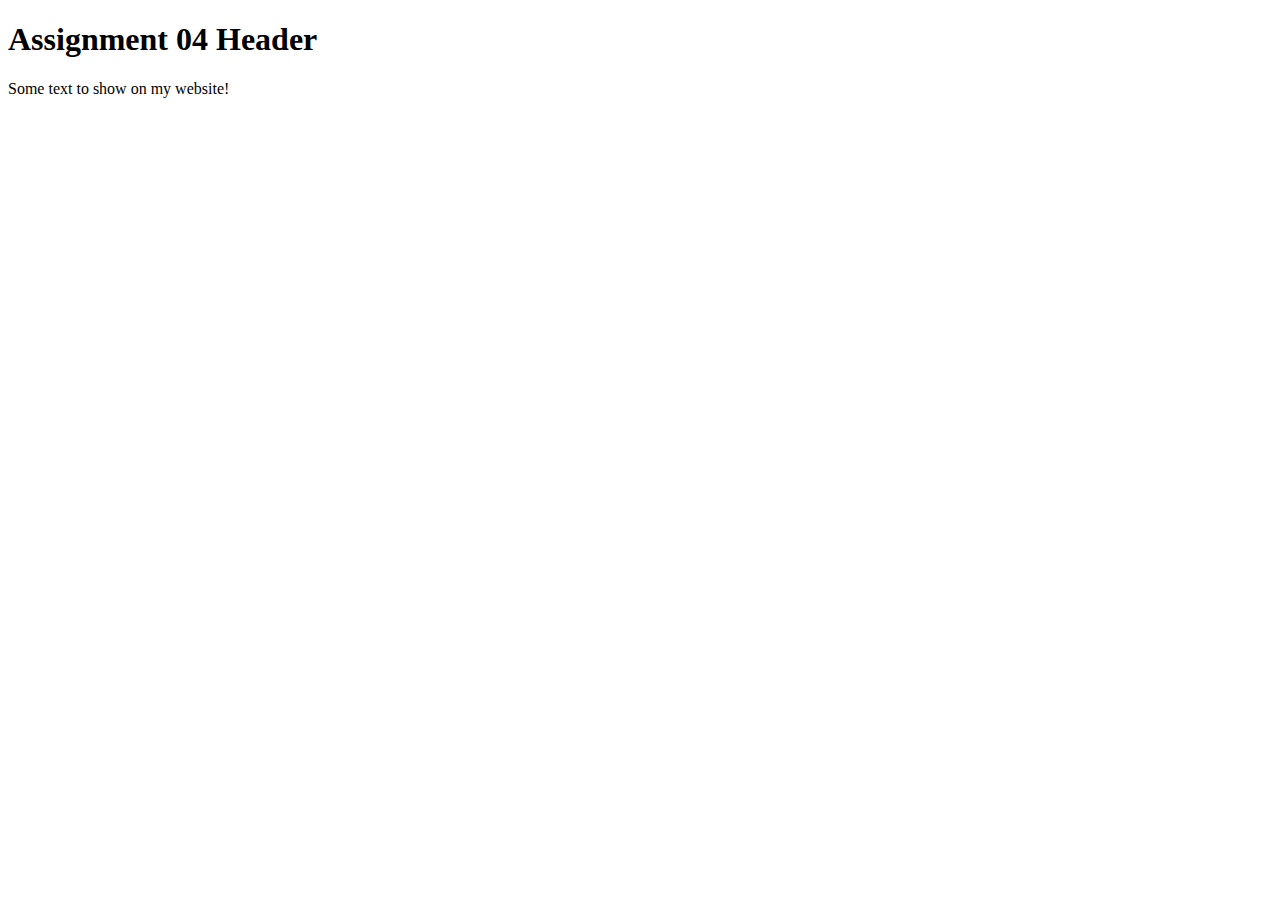
<file: assignment-04/index.html>
<!DOCTYPE html>
<html>
  <head>
    <title>
      Mack's website!
      </title>
    </head>
    <body>
      <h1>
        Assignment 04 Header
        </h1>
        <p>
        Some text to show on my website!
        </p>
    </body>
  </html>
</file>
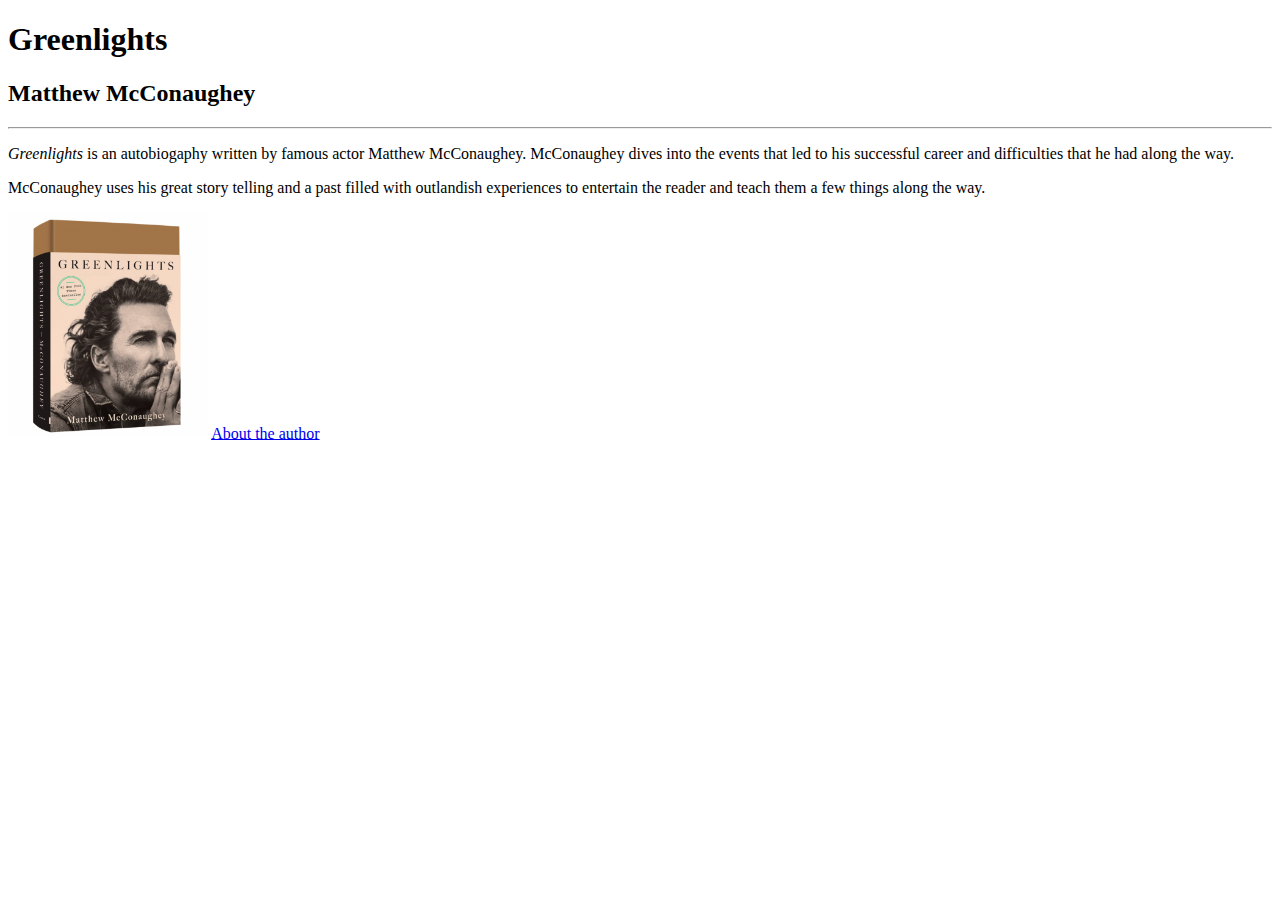
<file: assignment-05/index.html>
<!DOCTYPE html>
<html>


<head>
  <title>
    Mack's favorite book
  </title>

<body>
  <h1>
    Greenlights
  </h1>
  <h2>
    Matthew McConaughey
  </h2>
<hr />
  <p>
    <i> Greenlights </i> is an autobiogaphy written by famous actor Matthew McConaughey. McConaughey dives into the events that led to his successful career and difficulties that he had along the way.
  </p>
  <p>
    McConaughey uses his great story telling and a past filled with outlandish experiences to entertain the reader and teach them a few things along the way.
  </p>
  <img src="images/Greenlights-book.png" width="200" alt="A picture of the book cover for the book, Greenlights"
  </img>
  <a href="about.html">About the author</a>
</body>
</html>
</file>
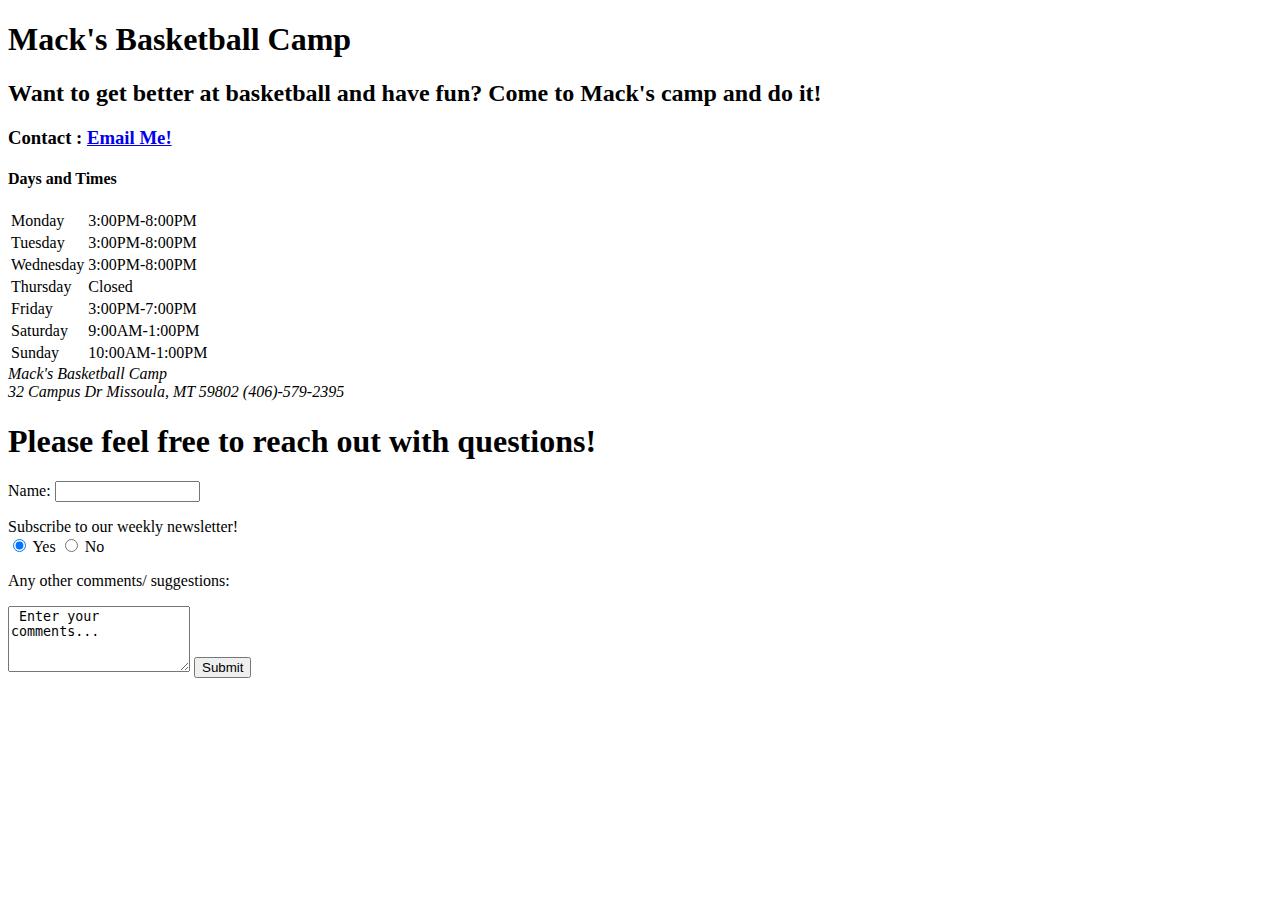
<file: assignment-07/index.html>
<!DOCTYPE html>
<html>

<head>
  <title>
    Mack's Basketball Camp
  </title>
<meta charset="utf-8">

<meta name="description" content="Basketball training for kids">

<meta name="author" content="Mack Anderson"

<meta name="viewport" content="width=device-width, initial-scale=1.0"
</head>

<body>
  <h1>
    Mack's Basketball Camp
  </h1>
  <h2>
    Want to get better at basketball and have fun? Come to Mack's camp and do it!
  </h2>
<h3>
  Contact :
    <a href="mailto:mackj.anderson@gmail.com">Email Me!</a>
</h3>

<h4>
  Days and Times
</h4>

<table>
  <tr>
    <td> Monday</td>
    <td> 3:00PM-8:00PM</td>
  </tr>
  <tr>
    <td> Tuesday</td>
    <td> 3:00PM-8:00PM</td>
  </tr>
  <tr>
    <td> Wednesday</td>
    <td> 3:00PM-8:00PM</td>
  <tr>
    <td> Thursday</td>
    <td> Closed</td>
  </tr>
  <tr>
    <td> Friday</td>
    <td> 3:00PM-7:00PM</td>
  </tr>
  <tr>
    <td> Saturday</td>
    <td> 9:00AM-1:00PM</td>
  </tr>
  <tr>
    <td> Sunday</td>
    <td> 10:00AM-1:00PM</td>
  </tr>
  </table>
  <address>
    Mack's Basketball Camp<br>
    32 Campus Dr
    Missoula, MT 59802
    (406)-579-2395
  </address>

  <h1>
    Please feel free to reach out with questions!
  </h1>

  <form class="" action="index.html" method="get">
    <p>
      Name:
      <input type="text" name="name" size="15" maxlength="30" />
      </p>
      <p>
        Subscribe to our weekly newsletter!
        <br>
        <input type="radio" name="choice" value="yes" checked="checked" /> Yes
        <input type="radio" name="choice" Value="no" /> No
      </p>
    <p>
      Any other comments/ suggestions:
    </p>
      <textarea name="comments" cols="20" rows="4"> Enter your comments... </textarea>
      <input type="submit" name="Submit" value="Submit"
    </form>
</file>
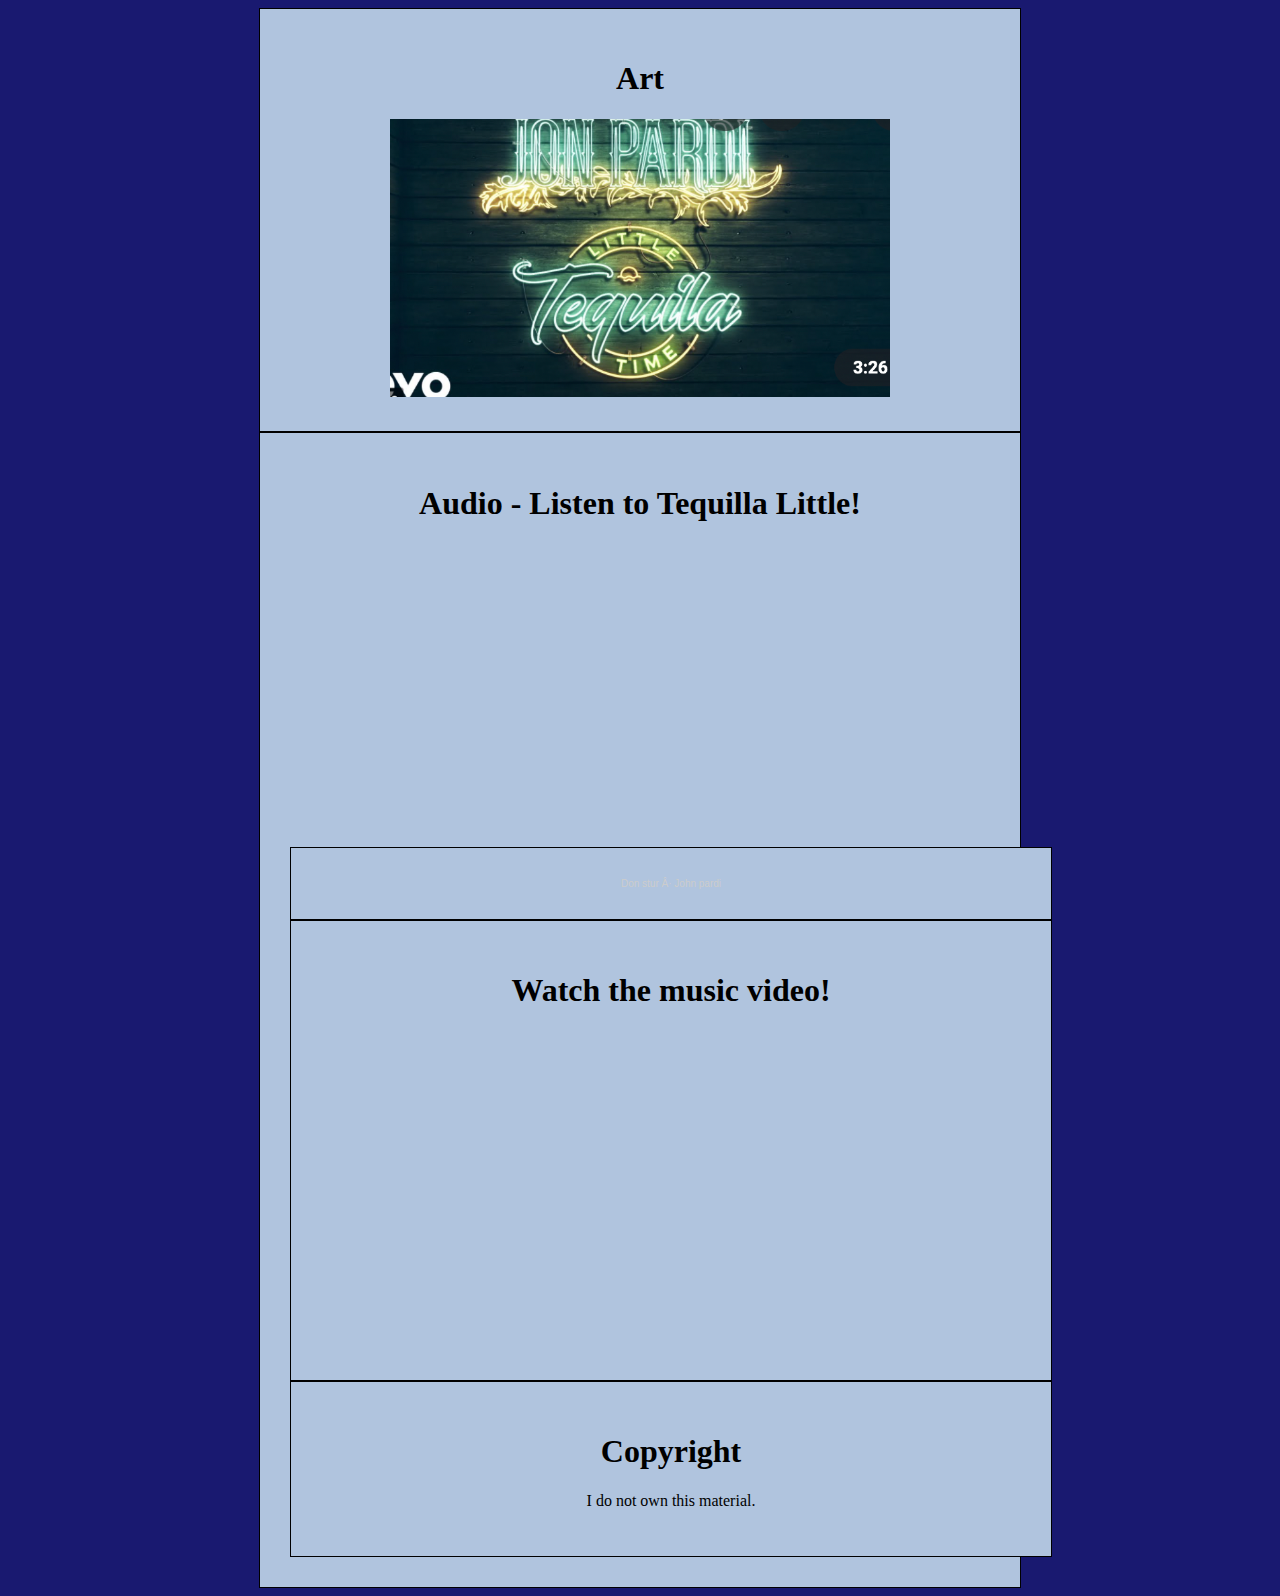
<file: assignment-08/index.html>
<!DOCTYPE html>
<html>

<head>
  <meta charset="UTF=8">
  <meta name="description" content="A webpage for the song Tequilla Little Time by John Pardi">
  <meta name="author" content="Mack Andeson">
  <meta name="viewport" content="width=device.width, initial-scale=1.0">

  <title>
    Teuilla Little Time
  </title>
  <style>
    body {
      background-color: midnightblue;
      text-align: center;
      font-family: Trebuchet MS;
    }

    div {
      background-color: lightsteelblue;
      width: 700px;
      margin: auto;
      padding: 30px;
      border: 1px solid black;
    }
  </style>
</head>

<body>
  <div>
    <h1>
      Art
    </h1>
    <img src="images/TequillaLittleTimeCover.png" width="500" alt="Album art for John Pardi's song, Tequilla Little Time" title="Tequilla Little Time by John Pardi">
  </div>
  <div>
    <h1>
      Audio - Listen to Tequilla Little!
    </h1>
    <iframe width="100%" height="300" scrolling="no" frameborder="no" allow="autoplay" src="https://w.soundcloud.com/player/?url=https%3A//api.soundcloud.com/playlists/1252897387&color=%23ff5500&auto_play=false&hide_related=false&show_comments=true&show_user=true&show_reposts=false&show_teaser=true&visual=true"></iframe><div style="font-size: 10px; color: #cccccc;line-break: anywhere;word-break: normal;overflow: hidden;white-space: nowrap;text-overflow: ellipsis; font-family: Interstate,Lucida Grande,Lucida Sans Unicode,Lucida Sans,Garuda,Verdana,Tahoma,sans-serif;font-weight: 100;"><a href="https://soundcloud.com/don-stur" title="Don stur" target="_blank" style="color: #cccccc; text-decoration: none;">Don stur</a> · <a href="https://soundcloud.com/don-stur/sets/john-pardi" title="John pardi" target="_blank" style="color: #cccccc; text-decoration: none;">John pardi</a></div>

    <div>
      <h1>
        Watch the music video!
      </h1>
      <iframe width="560" height="315" src="https://www.youtube.com/embed/GI6_cvAQDrM" title="YouTube video player" frameborder="0" allow="accelerometer; autoplay; clipboard-write; encrypted-media; gyroscope; picture-in-picture" allowfullscreen></iframe>
    </div>

    <div>
      <h1>
        Copyright
      </h1>
      <p>
        I do not own this material.
      </p>
    </div>

  </body>
  </html>
</file>
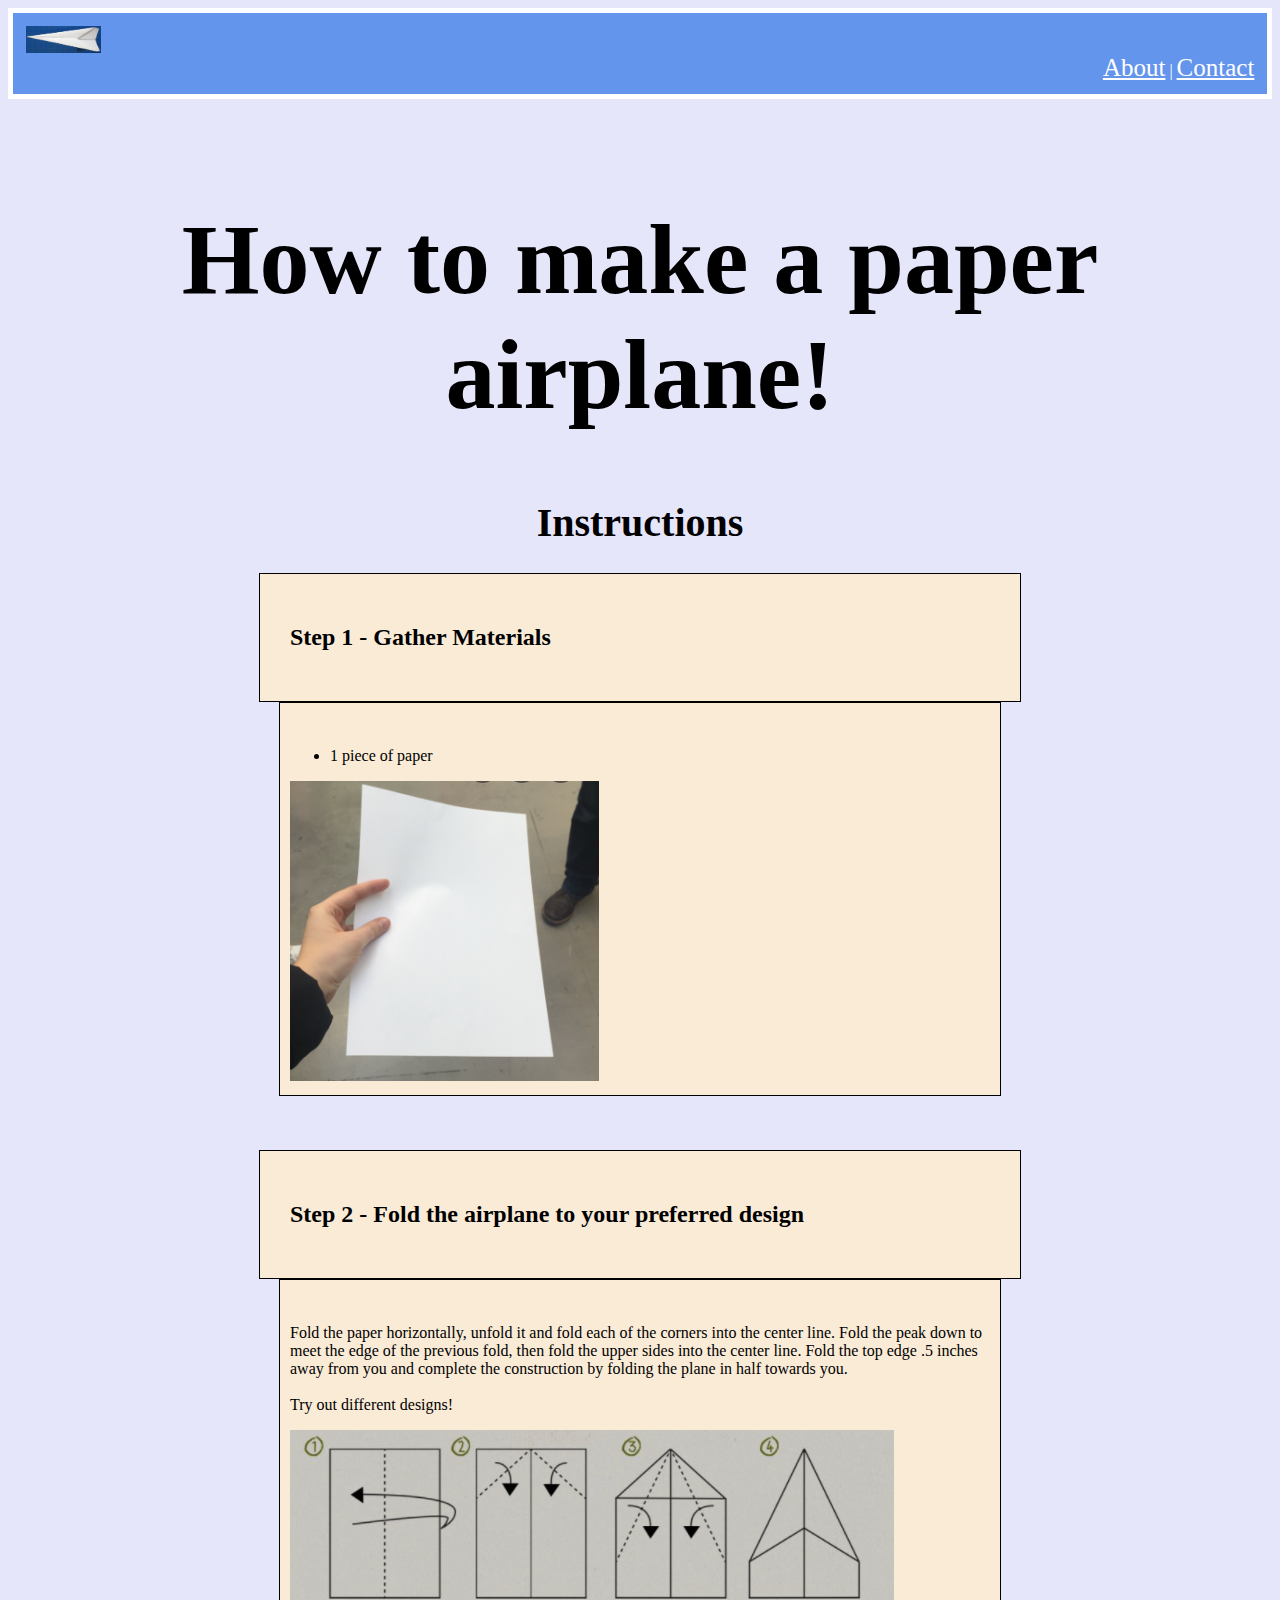
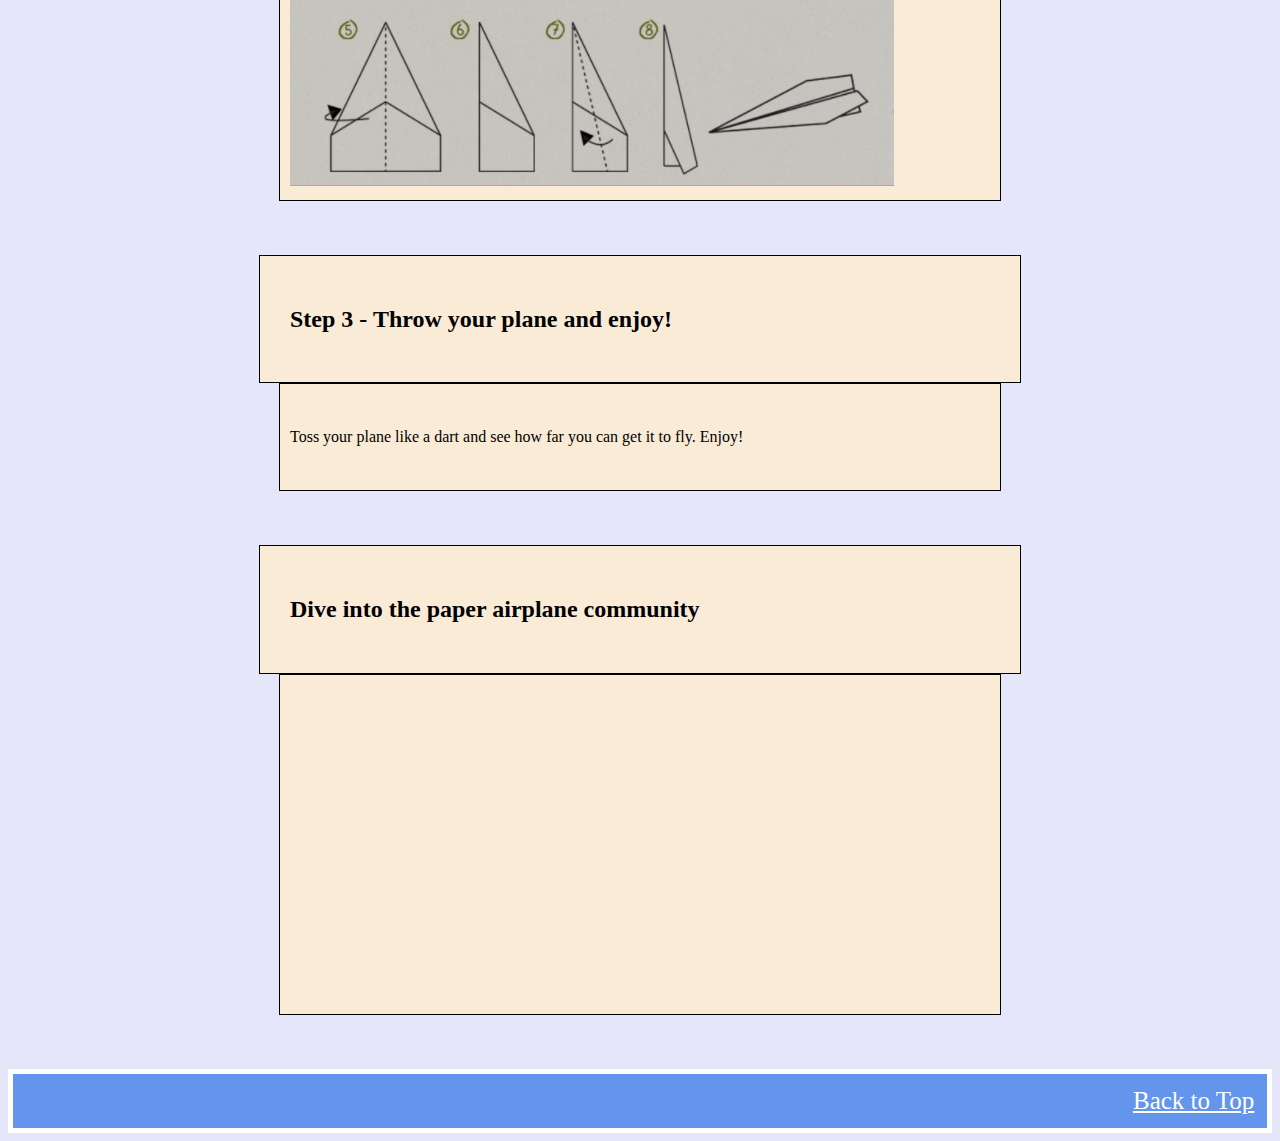
<file: assignment-09/index.html>
<!DOCTYPE html>
<html lang="en-us">
  <head>
    <meta charset="UTF-8">
    <meta name="description" content="Learn how to make a paper airplane">
    <meta name="author" content="Mack Anderson">
    <meta name="viewport" content="width=device-width, initial-scale=1.0">
  <title>
    Making a Paper airplane
  </title>

  <style>
    nav {
        background-color: cornflowerblue;
        color: white;
        padding: 1%;
        text-align: right;
        border: 5px white solid;
      }

    a {
      color: white;
      font-size: 25px;
    }

    div {
      background-color: antiquewhite;
      border: 1px black solid;
      width: 700px;
      margin: auto;
      padding: 30px;
    }

    body {
      background-color: lavender;
      font-family: garamond;
    }

    </style>
  </head>

  <body>
    <nav>
      <a href="index.html">
        <img src="images/paper-airplane.png" alt="A prototypical paper airplane" width="75" style="float: left;">
      </a>

      <br />

      <ul style="display: inline;">
        <li style="display: inline;">
          <a href="about.html">About</a>
        </li>
        &vert;
        <li style="display: inline;">
            <a href="contact.html">Contact</a>
        </li>
    </ul>

</nav>

<br/>
<br/>

<h1 style="text-align: center; font-size: 100px">
    How to make a paper airplane!
</h1>

<h1 style="text-align: center; font-size: 40px;">Instructions</h1>

<div>
    <h2>
        Step 1 - Gather Materials
    </h2>
</div>

<div style="margin:auto; padding:10px">
    <span style="padding:50px;">
        <ul>
            <li>1 piece of paper</li>
        </ul>
        <img src="images/piece-of-paper.png" alt="The perfect piece of paper to make a paper airplane" height="300"/>
    </span>
</div>

<br/>
<br/>
<br/>

<div>
    <h2>
        Step 2 - Fold the airplane to your preferred design
    </h2>
</div>
<div style="margin:auto; padding:10px">
    <span style="padding:50px;">
        <p>
            Fold the paper horizontally, unfold it and fold each of the corners into the center line. Fold the peak down to meet the edge of the previous fold, then fold the upper sides into the center line. Fold the top edge .5 inches away from you and complete the construction by folding the plane in half towards you.
            <br/>
            <br/>
            Try out different designs!
        </p>
        <img src="images/steps-to-building-paper-airplane.png" alt="A series of  pictures, showing the step-by-step process of building a paper airplane."/>
    </span>
</div>

<br/>
<br/>
<br/>

<div>
    <h2>
        Step 3 - Throw your plane and enjoy!
    </h2>
</div>
<div style="margin:auto; padding:10px">
    <span style="padding:50px">
        <p>Toss your plane like a dart and see how far you can get it to fly. Enjoy!</p>
    </span>
</div>

<br/>
<br/>
<br/>

<div>
    <h2>
        Dive into the paper airplane community
    </h2>
</div>
<div style="margin:auto; padding:10px">
    <span style="padding:50px">
        <iframe width="560" height="315" src="https://www.youtube.com/watch?v=3dbmsdprJoA" title="YouTube video player" frameborder="0" allow="accelerometer; autoplay; clipboard-write; encrypted-media; gyroscope; picture-in-picture" allowfullscreen></iframe>
    </span>
</div>

<br/>
<br/>
<br/>

<nav>
    <a href="#">Back to Top</a>
</nav>

</body>
</html>
</file>
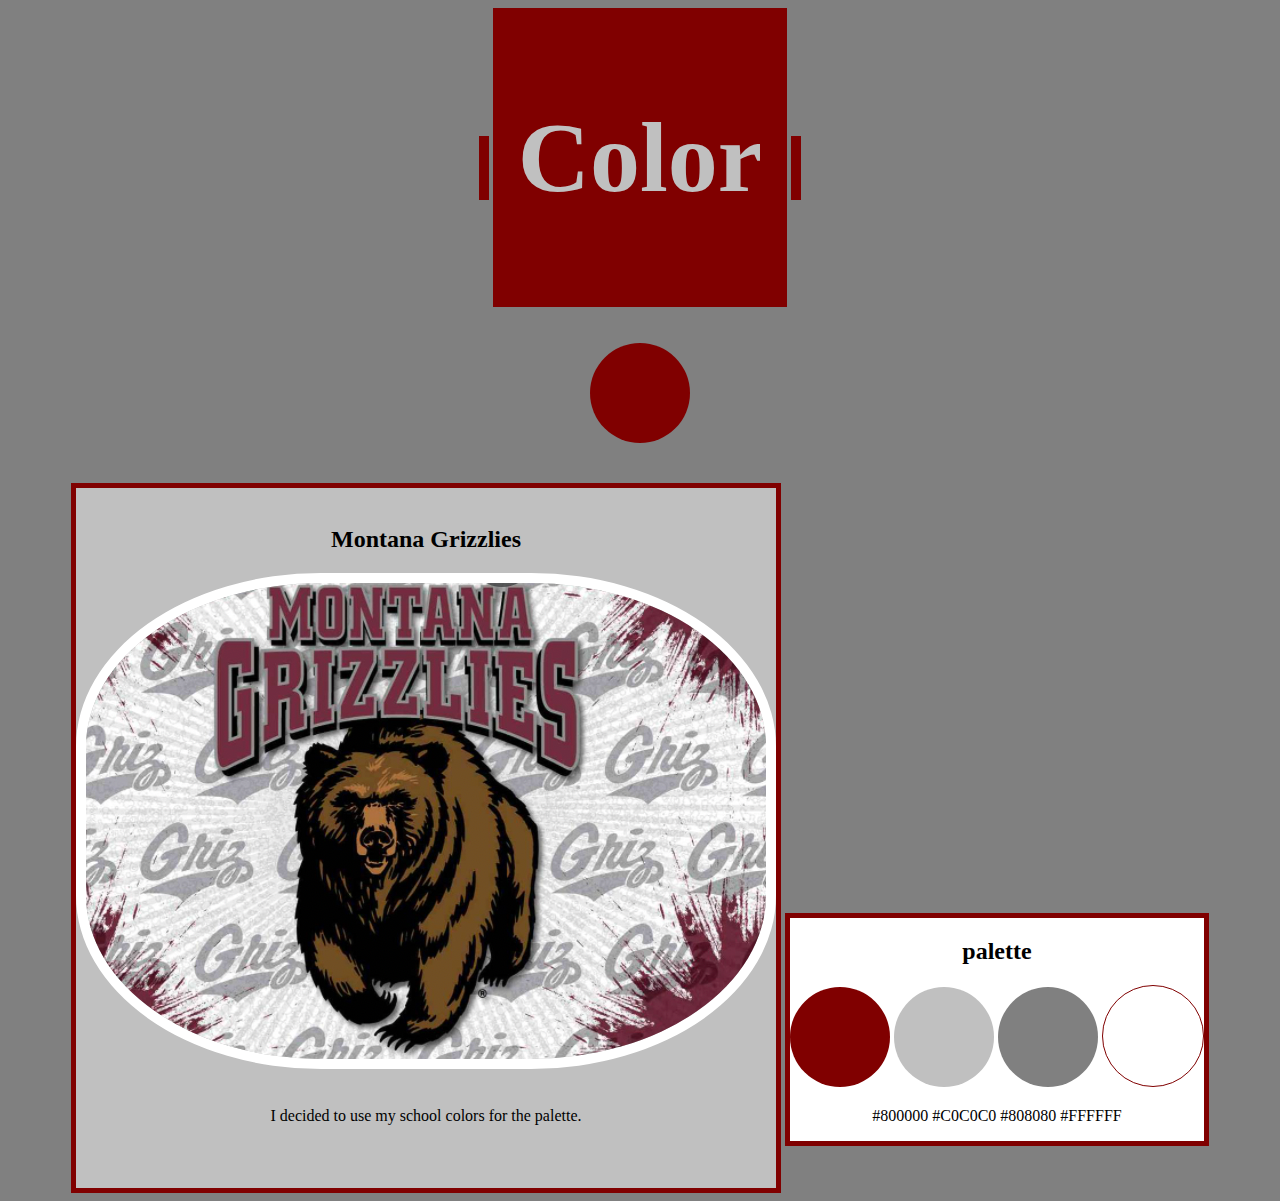
<file: assignment-10/index.html>
<!DOCTYPE html>
<html lang="en-us">
  <head>
  <meta charset="UTF-8">
  <meta name="description" content="A website where I am playing around with color.">
  <meta name="author" content="Mack Anderson">
  <meta name="viewport" content="width=device-width, initial-scale=1.0">

  <title>
    Color
  </title>

  <link rel="stylesheet" type="text/css" href="./css/style.css" />

  </head>

  <body>
    <div>
      <br />
      <br />
      <br />
    </div>
    <div id="title">
      <h1>
        Color
      </h1>
    </div>
    <div>
      <br />
      <br />
      <br />
    </div>
    <br />
    <br />
    <br />
    <span class="dot one"></span>
    </br>
    </br>
    </br>
    <div class="inspiration">
      <br />
      <h2>
        Montana Grizzlies
      </h2>
      <img src="images/montana-griz-colors.png" alt="A photo displaying the logo and colors of the University of Montana Grizzlies" />
      <br />
      <br />
      <p>
        I decided to use my school colors for the palette.
      </p>
    </div>
      <div class="palette">
        <h2>
          palette
        </h2>
        <span class="dot one"></span>
        <span class="dot two"></span>
        <span class="dot three"></span>
        <span class="dot four"></span>
        <p> #800000 #C0C0C0 #808080 #FFFFFF </p>
      </div>
</file>
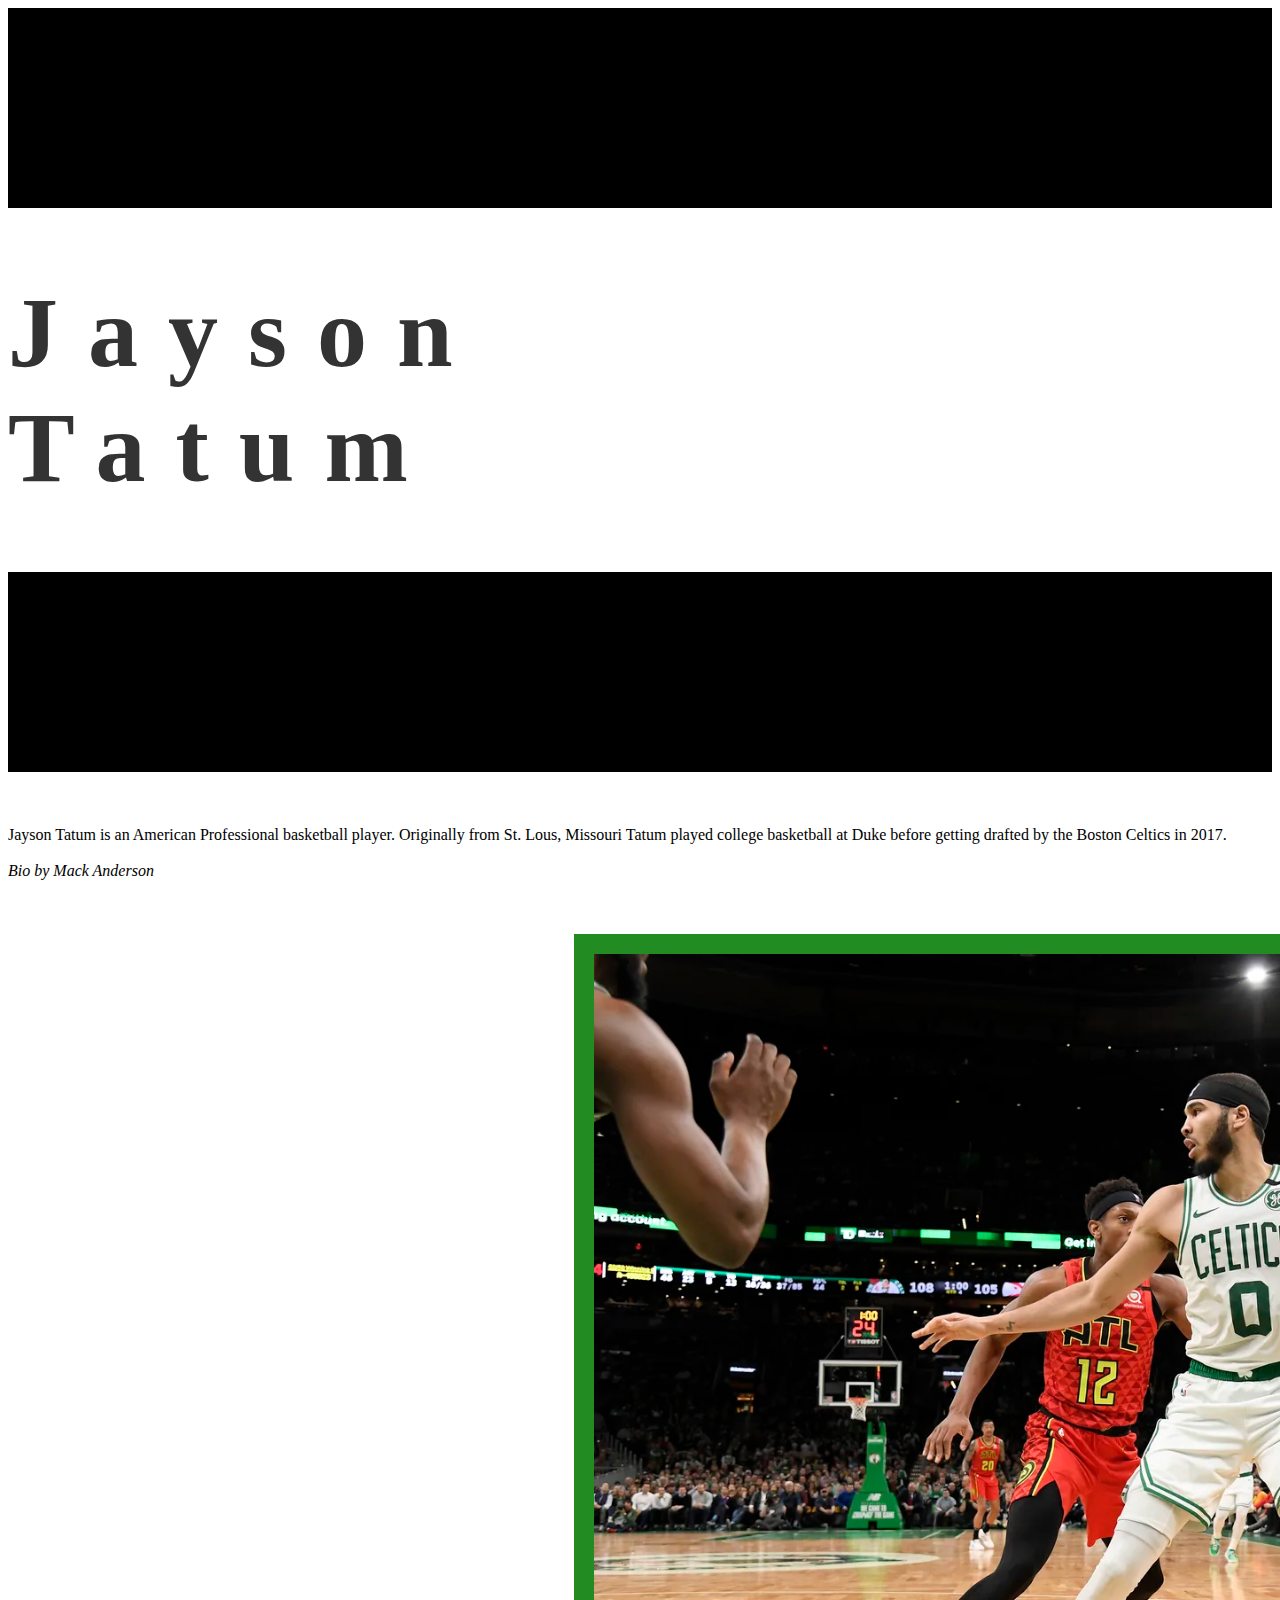
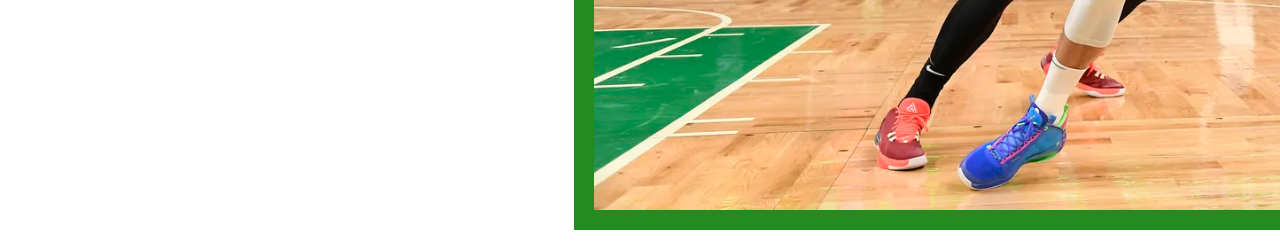
<file: assignment-11/index.html>
<!DOCTYPE html>
<html lang="en-us"

<head>

    <title> Favorite Basketball Player</title>

    <meta charset="UTF-8">
    <meta name="description" content= "Fonts!">
    <meta name="author" content="Mack Anderson">
    <meta name="viewport" content="width=device-width, initial-scale=1.0">

    <link rel="stylesheet" href="./css/fonts.css" type="text/css" />
    <link rel="stylesheet" href="./css/style.css" type="text/css" />

  </head>

<body>
  <div class="titleBorder">
    <h2 class= "subtitle">
      My favorite basketball player is...
    </h2>
  </div>

  <div id="header">
    <h1 id="title">Jayson
      <br/>
        Tatum
      </h1>
    </div>

  <div class="titleBorder">
    <h2 class="subtitle">
      Young, skilled, tough
      </h2>
    </div>

    <br/>
    <br/>
    <br/>

    <div class="content paragraph">
      Jayson Tatum is an American Professional basketball player. Originally from St. Lous, Missouri Tatum played college basketball at Duke before getting drafted by the Boston Celtics in 2017.

    <br/>
    <br/>

      <em>
        Bio by Mack Anderson
      </em>
    </div>

    <br/>
    <br/>
    <br/>

  <div class="image">
    <img src="images/JaysonTatum.png" alt="A picture of JT playing basketball"/>
  </div>

  </body>

  </html>
</file>
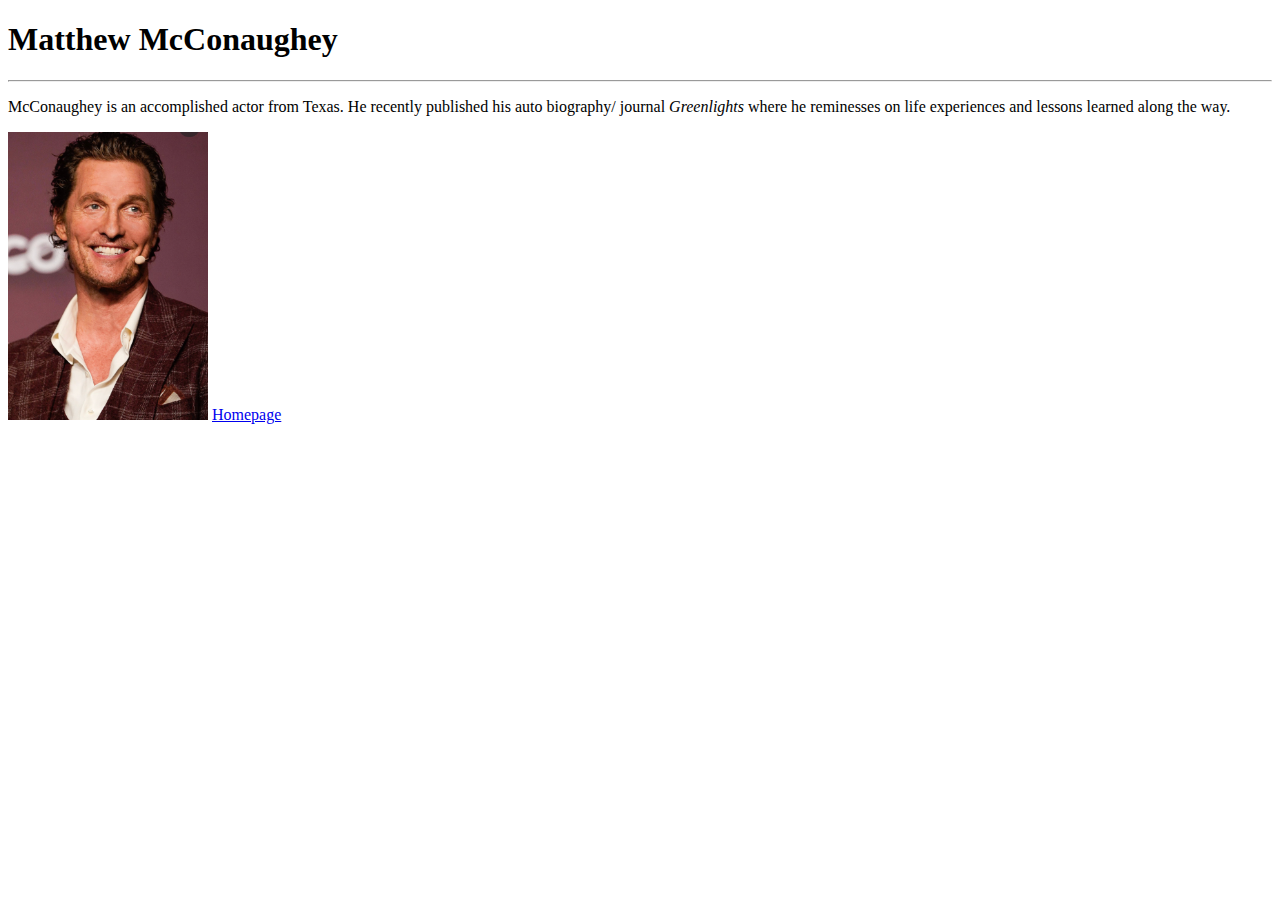
<file: assignment-05/about.html>
<!DOCTYPE html>
  <html>


  <head>
    <title>
      Matthew McConaughey
    </title>

  <body>
    <h1>
      Matthew McConaughey
    </h1>
  <hr />
    <p>
      McConaughey is an accomplished actor from Texas. He recently published his auto biography/ journal <i> Greenlights </i> where he reminesses on life experiences and lessons learned along the way.
    </p>
    <img src="images/McConaughey-Headshot.png" width="200" alt="A picture of the author of the book Greenlights, Matthew McConaughey"
    </img>
    <a href="index.html">Homepage</a>
  </body>
  </html>
</file>
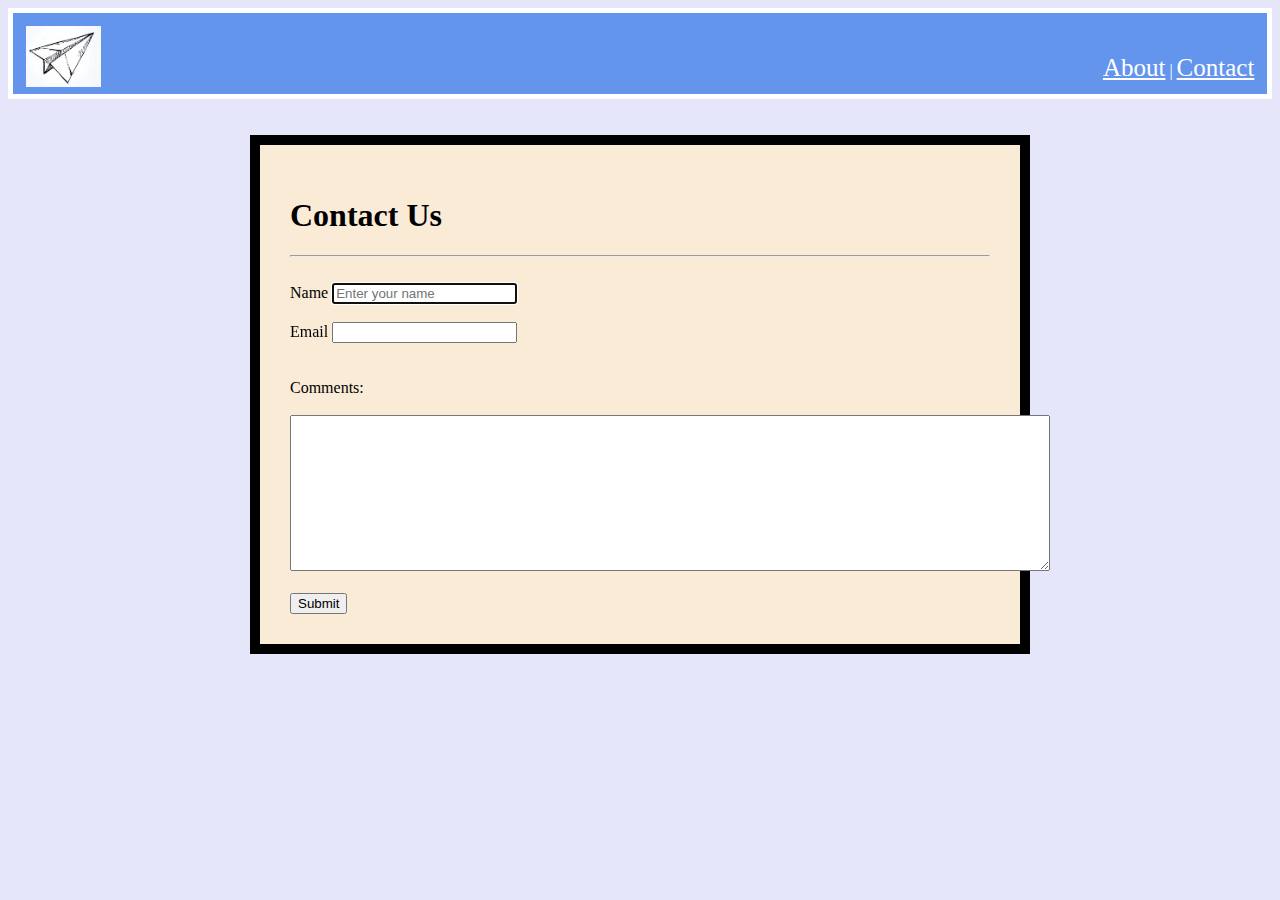
<file: assignment-09/contact.html>
<!DOCTYPE html>
<html lang="en-us">
    <head>
        <meta charset="UTF-8">
        <meta name="description" content="Contact us about sourdough scoring">
        <meta name="author" content="Ashley Rezvani">
        <meta name="viewport" content="width=device-width, initial-scale=1.0">

        <title>
            Contact
        </title>

        <style>
             nav {
                background-color: cornflowerblue;
                color: white;
                padding: 1%;
                text-align: right;
                border: 5px white solid;
            }

            a {
                color: white;
                font-size: 25px;
            }

            div {
                background-color: antiquewhite;
                border: 10px black solid;
                width: 700px;
                margin: auto;
                padding: 30px;
            }

            body {
                background-color: lavender;
                font-family: Garamond;
            }
        </style>
    </head>

    <body>
        <nav>
            <a href="index.html">
                <img src="images/drawing-paper-airplane.png" alt="A drawing of a paper airplane" width="75" style="float: left;">
            </a>

            <br/>

            <ul style="display: inline;">
                <li style="display: inline;">
                    <a href="about.html">About</a>
                </li>
                &vert;
                <li style="display: inline;">
                    <a href="contact.html">Contact</a>
                </li>
            </ul>

        </nav>

        <br/>
        <br/>

        <div>
            <h1>
                Contact Us
            </h1>

            <hr/>

            <br/>

             <form method="POST" action="index.html">
                <label for="name">
                  Name
                </label>

                <input type="text" id="name" placeholder="Enter your name" autofocus>


                <br/>
                <br/>


                <label for="email">
                    Email
                </label>
                <input type="text" id="email">

                <br/>
                <br/>
                <br/>

                <label for="comments">
                    Comments:
                </label>

                <br/>
                <br/>

                <textarea name="comments" id="comments" rows="10" cols="92"></textarea>

                <br/>
                <br/>

                <input type="submit" name="submit" value="Submit">
             </form>
        </div>

    </body>
</html>
</file>
<file: assignment-10/css/style.css>
body {
  background-color: #808080;
  font-family: Didot;
  text-align: center;
}

div {
  border: 5px solid #800000;
  display: inline-block;
}

img {
  border-radius: 35%;
  border: 10px solid #FFFFFF;
}

.inspiration {
  background-color: #C0C0C0;
  height: 700px;
  width: 700px;
  display: inline-block;
}

#title {
  font-size: 50px;
  background-color: #800000;
  color: #C0C0C0;
  margin: auto;
  padding: 20px;
}

.palette {
  background-color: white;
}

.dot {
  height: 100px;
  width: 100px;
  border-radius: 50%;
  display: inline-block;
}

.dot.one {
  background-color: #800000;
}

.dot.two {
  background-color: #C0C0C0;
}

.dot.three {
  background-color: #808080;
}

.dot.four {
  background-color: #FFFFFF;
  border: 1px solid #800000;
}
</file>
<file: assignment-11/css/fonts.css>
/* This is the file, "fonts.css."*/
@font-face {
    font-family: 'Koulen';
    src: url('../fonts/Koulen-Regular.ttf') format('truetype');
    font-style: normal;
}
@font-face {
    font-family: 'Montserrat';
    src: url('..fonts/Montserrat-VariableFont_wght.ttf') format('truetype')
    font-weight: 700;
}
</file>
<file: assignment-11/css/style.css>
h1{
  color: #333;
  font-family: Koulen;
  font-size: 100px;
  letter-spacing: 0.3em;
}

#title: hover {
  letter-spacing: 1em;
  font-weight: 700;
  color: #228B22
}

.titleBorder {
  height: 200px;
  background-color: black;
  color: black;
}

.titleBorder:hover {
  background-color: #228B22;
  color: #333;
  text-indent: 11em;
  font-family: Koulen;
}

.subtitle {
  padding-top: 50px;
  font-size: 75px;
  margin: auto;
}

.content-paragraph {
  margin: auto;
  color: #333;
  font-size: 20px;
  line-height: 26px;
  max-width: 640px;
  font-family: Montserrat;
}

.content-paragraph:first-line{
  font-size: 30px;
  font-family: Montserrat;
  line-height: 40px;
}

.image {
  display: block;
  margin-left: auto;
  margin-right: auto;
  width: 50%;
  padding-left: 500px;
}

img {
  border: 20px solid#228B22;
}

#img-link:hover {
  border: 50px solid#228B22;
}


















?????????????????????????????????????????????????


















































































































































































































































-family: Montserrat;
  line-height: 40px;
}

.image {
  display: block;
}
</file>
